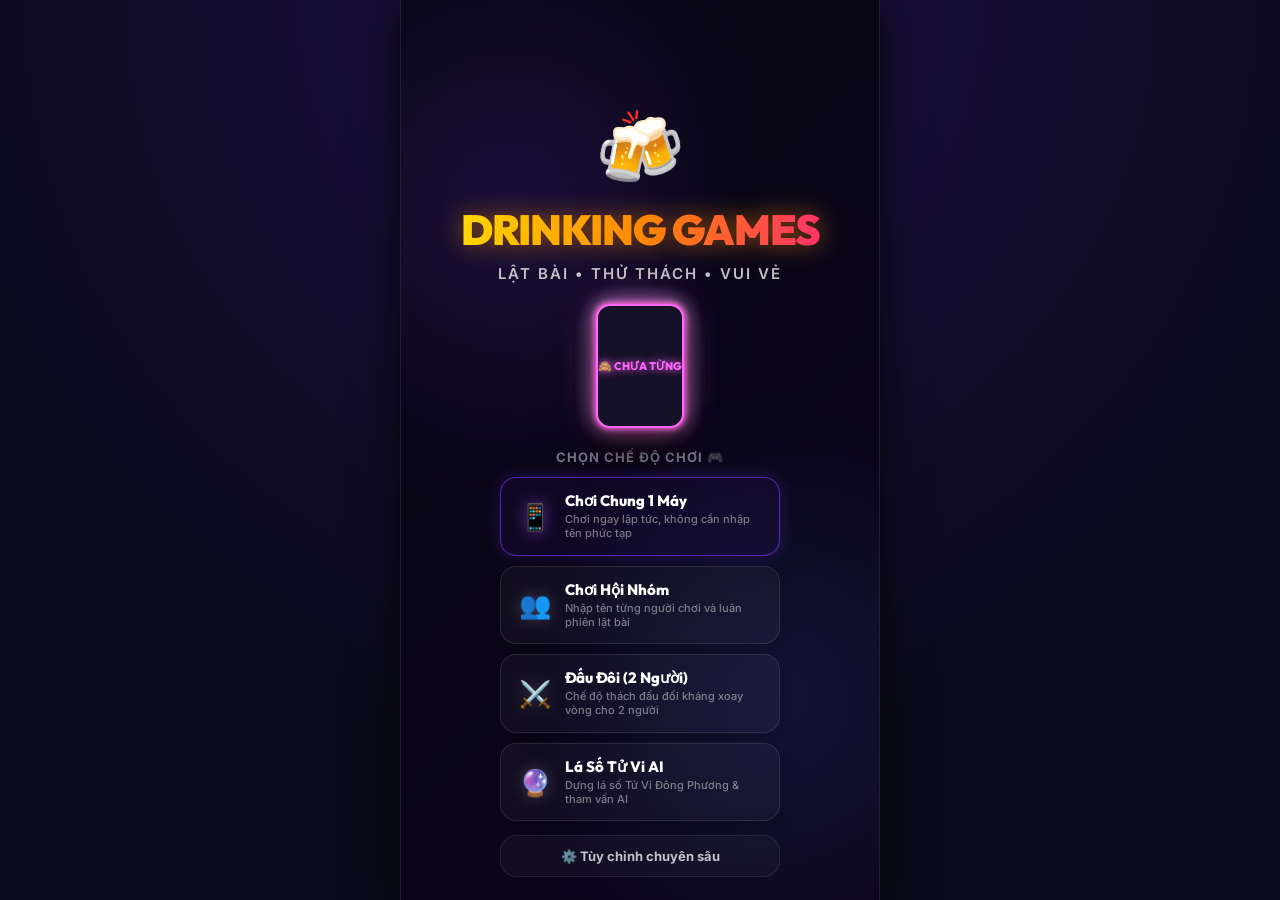
<file: index.html>
<!DOCTYPE html>
<html lang="vi">
<head>
  <meta charset="UTF-8">
  <meta name="viewport" content="width=device-width, initial-scale=1.0, maximum-scale=1.0, user-scalable=no">
  <meta name="description" content="Drinking Games - Trò chơi bài thẻ uống rượu cho nhóm bạn. Truth, Dare, Vote và nhiều thử thách vui nhộn!">
  <meta name="theme-color" content="#0a0a1a">
  <meta name="apple-mobile-web-app-capable" content="yes">
  <meta name="apple-mobile-web-app-status-bar-style" content="black-translucent">
  <title>🍻 Drinking Games - Party Card Game</title>
  
  <!-- Google Fonts -->
  <link rel="preconnect" href="https://fonts.googleapis.com">
  <link rel="preconnect" href="https://fonts.gstatic.com" crossorigin>
  <link href="https://fonts.googleapis.com/css2?family=Outfit:wght@700;800;900&family=Inter:wght@400;500;600;700&display=swap" rel="stylesheet">
  
  <!-- Styles -->
  <link rel="stylesheet" href="css/style.css?v=27">
</head>
<body>
  <div id="app">

    <!-- ========== SPLASH SCREEN ========== -->
    <div id="screen-splash" class="screen active">
      <div class="splash-content">
        <div class="splash-hero">
          <div class="splash-emoji" aria-hidden="true">🍻</div>
          <h1 class="game-title">Drinking Games</h1>
          <p class="game-subtitle">Lật bài • Thử thách • Vui vẻ</p>
        </div>

        <!-- Interactive Floating Card Stack Preview -->
        <div class="splash-card-preview">
          <div class="mini-card mc-truth">🤔 Sự Thật</div>
          <div class="mini-card mc-dare">🔥 Thử Thách</div>
          <div class="mini-card mc-never">🙈 Chưa Từng</div>
        </div>

        <div class="splash-action">
          <p class="splash-action-title">Chọn Chế Độ Chơi 🎮</p>
          <div class="splash-mode-buttons">
            <button class="btn btn-secondary splash-mode-btn splash-mode-featured" data-mode="solo">
              <span class="mode-icon">📱</span>
              <span class="mode-info">
                <span class="mode-title">Chơi Chung 1 Máy</span>
                <span class="mode-desc">Chơi ngay lập tức, không cần nhập tên phức tạp</span>
              </span>
            </button>
            <button class="btn btn-secondary splash-mode-btn" data-mode="party">
              <span class="mode-icon">👥</span>
              <span class="mode-info">
                <span class="mode-title">Chơi Hội Nhóm</span>
                <span class="mode-desc">Nhập tên từng người chơi và luân phiên lật bài</span>
              </span>
            </button>
            <button class="btn btn-secondary splash-mode-btn" data-mode="duo">
              <span class="mode-icon">⚔️</span>
              <span class="mode-info">
                <span class="mode-title">Đấu Đôi (2 Người)</span>
                <span class="mode-desc">Chế độ thách đấu đối kháng xoay vòng cho 2 người</span>
              </span>
            </button>
            <a href="tuvi_viewer.html" class="btn btn-secondary splash-mode-btn" style="text-decoration: none; color: inherit;">
              <span class="mode-icon">🔮</span>
              <span class="mode-info">
                <span class="mode-title">Lá Số Tử Vi AI</span>
                <span class="mode-desc">Dựng lá số Tử Vi Đông Phương & tham vấn AI</span>
              </span>
            </a>
            <button id="btn-go-setup" class="btn btn-secondary splash-setup-btn">
              ⚙️ Tùy chỉnh chuyên sâu
            </button>
          </div>
          <p class="splash-footer">Hỗ trợ 1 - 12 người chơi</p>
        </div>
      </div>
      <div class="particles" id="particles-container"></div>
    </div>

    <!-- ========== PLAYER SETUP SCREEN ========== -->
    <div id="screen-setup" class="screen">
      <div class="setup-container">
        <div class="setup-header">
          <button id="btn-back-splash" class="btn-icon" aria-label="Quay lại">←</button>
          <h2 class="setup-title">Thiết Lập</h2>
          <span id="player-count" class="player-count-badge">0/12</span>
        </div>

        <!-- Game Mode Selection Tab -->
        <div class="game-mode-selector">
          <button class="mode-tab-btn" data-mode="solo">📱 1 Máy (Chung)</button>
          <button class="mode-tab-btn active" data-mode="party">👥 Hội nhóm</button>
          <button class="mode-tab-btn" data-mode="duo">👥 Đấu đôi (2)</button>
        </div>

        <div id="setup-player-section">
          <div id="player-list" class="player-list"></div>

          <div class="add-player-form">
            <input 
              id="player-name-input" 
              type="text" 
              placeholder="Nhập tên người chơi..." 
              maxlength="15" 
              autocomplete="off"
              enterkeyhint="done"
            >
            <button id="btn-add-player" class="btn btn-secondary btn-add-text">
              Thêm
            </button>
          </div>
          <button id="btn-quick-fill" class="btn btn-secondary btn-full btn-quick-fill">
            🪄 Tạo nhanh 5 người chơi
          </button>
        </div>

        <!-- Vibe / Mood Selection — comes first -->
        <div class="intensity-selector">
          <h3 class="intensity-title">✨ Vibe Tối Nay</h3>
          <div class="intensity-options">
            <button class="intensity-btn active" data-intensity="Nhap_Tiec">
              <span class="intensity-emoji">🍻</span>
              <span class="intensity-label">Nhập Tiệc</span>
              <span class="intensity-desc">Ice-breaking</span>
            </button>
            <button class="intensity-btn" data-intensity="Noi_That">
              <span class="intensity-emoji">🤔</span>
              <span class="intensity-label">Nói Thật</span>
              <span class="intensity-desc">Bóc phốt</span>
            </button>
            <button class="intensity-btn" data-intensity="Chay_Pho">
              <span class="intensity-emoji">🏎️</span>
              <span class="intensity-label">Cháy Phố</span>
              <span class="intensity-desc">Tới bến</span>
            </button>
          </div>
        </div>

        <!-- Card Type Selection — revealed after vibe is chosen -->
        <div class="pack-selector">
          <h3 class="selector-title">🃏 Chọn Bộ Bài</h3>
          <div class="pack-options">
            <label class="pack-checkbox-label">
              <input type="checkbox" class="pack-checkbox" value="truth" checked>
              <span class="pack-custom-checkbox truth">🤔 Sự Thật</span>
            </label>
            <label class="pack-checkbox-label">
              <input type="checkbox" class="pack-checkbox" value="dare" checked>
              <span class="pack-custom-checkbox dare">🔥 Thử Thách</span>
            </label>
            <label class="pack-checkbox-label">
              <input type="checkbox" class="pack-checkbox" value="group" checked>
              <span class="pack-custom-checkbox group">👥 Cả Nhóm</span>
            </label>
            <label class="pack-checkbox-label">
              <input type="checkbox" class="pack-checkbox" value="never_have_i_ever" checked>
              <span class="pack-custom-checkbox never">🙈 Chưa Từng</span>
            </label>
            <label class="pack-checkbox-label">
              <input type="checkbox" class="pack-checkbox" value="vote" checked>
              <span class="pack-custom-checkbox vote">🗳️ Bình Chọn</span>
            </label>
          </div>
        </div>

        <button id="btn-play" class="btn btn-primary btn-glow btn-large" disabled>
          Chơi Thôi! 🎲
        </button>
        <div class="setup-bottom-space"></div>
      </div>
    </div>

    <!-- ========== GAME SCREEN ========== -->
    <div id="screen-game" class="screen">
      <div class="game-header">
        <div class="current-player-info">
          <div id="current-avatar" class="player-avatar-sm"></div>
          <span id="current-player-name" class="current-name">---</span>
        </div>
        <div class="deck-info">
          <span class="deck-icon">🃏</span>
          <span id="cards-remaining">0</span>
        </div>
        <button id="btn-scoreboard" class="btn-icon" aria-label="Bảng xếp hạng">🏆</button>
      </div>

      <div class="card-area">
        <div id="card-container" class="card-container">
          <div class="card" id="game-card">
            <div class="card-face card-front">
              <div class="card-front-inner">
                <div class="card-pattern"></div>
                <div class="card-turn-info">
                  <span class="card-turn-label">Lượt Của</span>
                  <div class="card-turn-avatar" id="card-turn-avatar"></div>
                  <span class="card-turn-name" id="card-turn-name">---</span>
                </div>
                <span class="card-logo">🍻</span>
                <span class="card-tap-hint">Nhấn để lật</span>
              </div>
            </div>
            <div class="card-face card-back" id="card-back">
              <div class="card-back-inner">
                <div class="card-type-badge" id="card-type-badge">
                  <span class="badge-emoji"></span>
                  <span class="badge-text"></span>
                </div>
                <div class="card-content" id="card-content">
                  Nội dung thẻ bài
                </div>
                <div class="card-penalty" id="card-penalty">
                  🥃 × 1
                </div>
              </div>
            </div>
          </div>
        </div>
      </div>

      <div class="game-actions">
        <button id="btn-flip" class="btn btn-primary btn-glow btn-large">
          👆 Lật Bài
        </button>
        <div id="post-flip-actions" class="post-flip-actions hidden">
          <button id="btn-done" class="btn btn-success">✅ Hoàn thành</button>
          <button id="btn-drink" class="btn btn-danger">🍺 Uống phạt!</button>
        </div>
        <button id="btn-next" class="btn btn-primary btn-large hidden">
          Tiếp theo ➡️
        </button>
      </div>

      <div id="player-carousel" class="player-carousel"></div>
    </div>

    <!-- ========== SCOREBOARD MODAL ========== -->
    <div id="modal-scoreboard" class="modal hidden">
      <div class="modal-overlay"></div>
      <div class="modal-content glass">
        <h2 class="modal-title">🏆 Bảng Xếp Hạng</h2>
        <div id="scoreboard-list" class="scoreboard-list"></div>
        <button id="btn-close-scoreboard" class="btn btn-secondary btn-full">Đóng</button>
      </div>
    </div>

    <!-- ========== NEVER HAVE I EVER MODAL ========== -->
    <div id="modal-nhie" class="modal hidden">
      <div class="modal-overlay"></div>
      <div class="modal-content glass">
        <h2 class="modal-title">🙈 Ai Đã Từng?</h2>
        <p class="modal-subtitle" id="nhie-content"></p>
        <p class="nhie-instruction">Ai đã từng làm điều này → Uống!</p>
        <div id="nhie-player-grid" class="nhie-player-grid"></div>
        <button id="btn-nhie-done" class="btn btn-primary btn-full">Xong! Tiếp tục ➡️</button>
      </div>
    </div>

    <!-- ========== VOTE MODAL ========== -->
    <div id="modal-vote" class="modal hidden">
      <div class="modal-overlay"></div>
      <div class="modal-content glass">
        <h2 class="modal-title">🗳️ Bình Chọn</h2>
        <p class="modal-subtitle" id="vote-content"></p>
        <p class="vote-instruction">Chỉ vào người bạn chọn!</p>
        <div id="vote-player-grid" class="vote-player-grid"></div>
        <button id="btn-vote-done" class="btn btn-primary btn-full">Xong! Tiếp tục ➡️</button>
      </div>
    </div>

    <!-- ========== GAME OVER SCREEN ========== -->
    <div id="screen-gameover" class="screen">
      <div class="gameover-content">
        <div class="gameover-emoji">🎊</div>
        <h1 class="gameover-title">Hết Bài Rồi!</h1>
        <p class="gameover-subtitle">Xem ai uống nhiều nhất nào 😂</p>
        <div id="final-scoreboard" class="final-scoreboard"></div>
        <div class="gameover-actions">
          <button id="btn-replay" class="btn btn-primary btn-glow btn-large">Chơi Lại 🔄</button>
          <button id="btn-home" class="btn btn-secondary">Về Trang Chủ 🏠</button>
        </div>
      </div>
      <div class="confetti-container" id="confetti-container"></div>
    </div>

    <!-- ========== EDIT PLAYER NAME POPUP ========== -->
    <div id="popup-edit-player" class="popup-overlay hidden">
      <div class="popup-box glass">
        <p class="popup-title">✏️ Sửa Tên</p>
        <input id="popup-name-input" type="text" class="popup-input" maxlength="15" autocomplete="off" enterkeyhint="done">
        <div class="popup-actions">
          <button id="popup-cancel" class="btn btn-secondary">Hủy</button>
          <button id="popup-save" class="btn btn-primary">Lưu ✓</button>
        </div>
      </div>
    </div>

  </div>

  <script src="js/cards.js?v=27"></script>
  <script src="js/game.js?v=27"></script>
  <script src="js/touch.js?v=27"></script>
  <script src="js/ui.js?v=27"></script>
  <script src="js/app.js?v=27"></script>
</body>
</html>
</file>
<file: css/style.css>
/* ==========================================================================
   Drinking Games - CSS Stylesheet
   Premium dark theme with glassmorphism, neon glows, and custom animations.
   ========================================================================== */

/* Import Outfit and Inter fonts */
@import url('https://fonts.googleapis.com/css2?family=Outfit:wght@700;800;900&family=Inter:wght@400;500;600;700&display=swap');

/* CSS Variables */
:root {
  /* Colors */
  --bg-primary: #0a0a1a;
  --bg-secondary: #1a0a2e;
  --bg-card: rgba(30, 30, 58, 0.45);
  --glass-bg: rgba(255, 255, 255, 0.05);
  --glass-border: rgba(255, 255, 255, 0.1);
  --glass-border-rich: rgba(255, 255, 255, 0.18);
  --text-primary: #ffffff;
  --text-secondary: rgba(255, 255, 255, 0.75);
  --text-muted: rgba(255, 255, 255, 0.45);
  
  /* Card type colors & gradients */
  --truth-color: #00d4ff;
  --truth-grad: linear-gradient(135deg, #00d4ff, #0099cc);
  
  --dare-color: #ff4444;
  --dare-grad: linear-gradient(135deg, #ff4444, #ff8800);
  
  --group-color: #00ff88;
  --group-grad: linear-gradient(135deg, #00ff88, #00cc66);
  
  --never-color: #ff66ff;
  --never-grad: linear-gradient(135deg, #ff66ff, #cc44cc);
  
  --vote-color: #ffd700;
  --vote-grad: linear-gradient(135deg, #ffd700, #ffaa00);
  
  /* Glow Effects — 3-layer neon: tight core + medium spread + outer halo */
  --glow-blue:  0 0 6px #00d4ff, 0 0 20px rgba(0, 212, 255, 0.55),  0 0 45px rgba(0, 212, 255, 0.18);
  --glow-red:   0 0 6px #ff4444, 0 0 20px rgba(255, 68, 68, 0.55),   0 0 45px rgba(255, 68, 68, 0.18);
  --glow-green: 0 0 6px #00ff88, 0 0 20px rgba(0, 255, 136, 0.55),  0 0 45px rgba(0, 255, 136, 0.18);
  --glow-pink:  0 0 6px #ff66ff, 0 0 20px rgba(255, 102, 255, 0.55), 0 0 45px rgba(255, 102, 255, 0.18);
  --glow-gold:  0 0 6px #ffd700, 0 0 20px rgba(255, 215, 0, 0.55),  0 0 45px rgba(255, 215, 0, 0.18);
  
  /* Layout */
  --radius: 16px;
  --radius-lg: 24px;
  --radius-sm: 8px;
  --font-heading: 'Outfit', sans-serif;
  --font-body: 'Inter', sans-serif;
}

/* Reset */
* {
  box-sizing: border-box;
  margin: 0;
  padding: 0;
  -webkit-tap-highlight-color: transparent;
  user-select: none;
}

body {
  font-family: var(--font-body);
  background-color: var(--bg-primary);
  background-image: radial-gradient(circle at 50% 0%, #1e1145 0%, var(--bg-primary) 70%);
  color: var(--text-primary);
  height: 100dvh;
  width: 100vw;
  overflow: hidden;
  position: relative;
  display: flex;
  justify-content: center;
  align-items: center;
}

#app {
  width: 100%;
  height: 100%;
  position: relative;
  max-width: 480px; /* Contain on Desktop */
  box-shadow: 0 0 40px rgba(0,0,0,0.8);
  background: linear-gradient(135deg, #070714 0%, #0d051c 100%);
  border-left: 1px solid var(--glass-border);
  border-right: 1px solid var(--glass-border);
  overflow: hidden;
}

#app::before {
  content: '';
  position: absolute;
  top: -15%;
  left: -15%;
  width: 75%;
  height: 75%;
  background: radial-gradient(circle, rgba(124, 58, 237, 0.18) 0%, rgba(124, 58, 237, 0) 70%);
  filter: blur(40px);
  z-index: 0;
  pointer-events: none;
  animation: floatBlur1 20s infinite alternate ease-in-out;
}

#app::after {
  content: '';
  position: absolute;
  bottom: -15%;
  right: -15%;
  width: 75%;
  height: 75%;
  background: radial-gradient(circle, rgba(59, 130, 246, 0.14) 0%, rgba(59, 130, 246, 0) 70%);
  filter: blur(40px);
  z-index: 0;
  pointer-events: none;
  animation: floatBlur2 25s infinite alternate ease-in-out;
}

@keyframes floatBlur1 {
  0% { transform: translate(0, 0) scale(1); }
  50% { transform: translate(40px, 20px) scale(1.15); }
  100% { transform: translate(-20px, 40px) scale(0.95); }
}

@keyframes floatBlur2 {
  0% { transform: translate(0, 0) scale(1); }
  50% { transform: translate(-30px, -40px) scale(0.9); }
  100% { transform: translate(20px, -20px) scale(1.15); }
}

/* ========== SCREEN SYSTEM ========== */
.screen {
  position: absolute;
  top: 0;
  left: 0;
  width: 100%;
  height: 100%;
  display: flex;
  flex-direction: column;
  padding: 20px;
  opacity: 0;
  pointer-events: none;
  transform: scale(0.95);
  transition: opacity 0.4s cubic-bezier(0.4, 0, 0.2, 1), transform 0.4s cubic-bezier(0.4, 0, 0.2, 1);
  z-index: 1;
  overflow-y: auto;
  scrollbar-width: none; /* Firefox */
}

#screen-splash, #screen-game, #screen-gameover {
  overflow: hidden !important;
}

.screen::-webkit-scrollbar {
  display: none; /* Safari/Chrome */
}

.screen.active {
  opacity: 1;
  pointer-events: auto;
  transform: scale(1);
  z-index: 2;
}

.screen.leaving {
  opacity: 0;
  transform: scale(1.05);
}

/* Glass Utility */
.glass {
  background: var(--glass-bg);
  backdrop-filter: blur(20px);
  -webkit-backdrop-filter: blur(20px);
  border: 1px solid var(--glass-border);
}

/* ========== SPLASH SCREEN ========== */
#screen-splash {
  justify-content: center;
  align-items: center;
  text-align: center;
}

.splash-content {
  z-index: 5;
  display: flex;
  flex-direction: column;
  align-items: center;
  justify-content: space-between;
  height: 90%;
  width: 100%;
  padding: 20px 0;
}

.splash-hero {
  display: flex;
  flex-direction: column;
  align-items: center;
  margin-top: 20px;
}

.splash-emoji {
  font-size: 72px;
  margin-bottom: 12px;
  animation: float 3s ease-in-out infinite;
}

.game-title {
  font-family: var(--font-heading);
  font-size: 42px;
  font-weight: 900;
  text-transform: uppercase;
  background: linear-gradient(to right, #ffd700, #ff8800, #ff3366);
  -webkit-background-clip: text;
  background-clip: text;
  -webkit-text-fill-color: transparent;
  margin-bottom: 8px;
  letter-spacing: -1px;
  filter: drop-shadow(0 0 12px rgba(255, 136, 0, 0.55));
}

.game-subtitle {
  font-size: 15px;
  color: var(--text-secondary);
  font-weight: 600;
  letter-spacing: 2px;
  text-transform: uppercase;
}

/* Floating Card Stack Preview */
.splash-card-preview {
  position: relative;
  width: 100%;
  height: 150px;
  display: flex;
  justify-content: center;
  align-items: center;
  perspective: 1000px;
  margin: 8px 0;
  flex-shrink: 0;
}

.mini-card {
  position: absolute;
  width: 88px;
  height: 124px;
  border-radius: 14px;
  border: 2px solid var(--glass-border-rich);
  background: rgba(22, 17, 39, 0.95);
  display: flex;
  justify-content: center;
  align-items: center;
  font-family: var(--font-heading);
  font-size: 11px;
  font-weight: 800;
  text-transform: uppercase;
  color: #fff;
  transition: all 0.3s ease;
}

.mc-truth {
  border-color: var(--truth-color);
  color: var(--truth-color);
  text-shadow: 0 0 8px var(--truth-color);
  box-shadow: var(--glow-blue), 0 10px 20px rgba(0,0,0,0.6);
  animation: float-left 4s ease-in-out infinite;
}

.mc-dare {
  border-color: var(--dare-color);
  color: var(--dare-color);
  text-shadow: 0 0 8px var(--dare-color);
  box-shadow: var(--glow-red), 0 10px 20px rgba(0,0,0,0.6);
  animation: float-right 4.5s ease-in-out infinite;
}

.mc-never {
  z-index: 2;
  border-color: var(--never-color);
  color: var(--never-color);
  text-shadow: 0 0 8px var(--never-color);
  box-shadow: var(--glow-pink), 0 15px 30px rgba(0,0,0,0.7);
  animation: float-center 3.5s ease-in-out infinite;
}

/* Keyframes for Floating Stack */
@keyframes float-left {
  0%, 100% { transform: rotate(-14deg) translateX(-52px) translateY(8px); }
  50% { transform: rotate(-12deg) translateX(-52px) translateY(-2px); }
}

@keyframes float-right {
  0%, 100% { transform: rotate(14deg) translateX(52px) translateY(8px); }
  50% { transform: rotate(12deg) translateX(52px) translateY(-2px); }
}

@keyframes float-center {
  0%, 100% { transform: translateY(-6px); }
  50% { transform: translateY(-16px); }
}

.splash-action {
  width: 100%;
  display: flex;
  flex-direction: column;
  align-items: center;
  gap: 8px;
}

.splash-action-title {
  font-size: 13px;
  text-transform: uppercase;
  letter-spacing: 1px;
  color: var(--text-muted);
  margin-bottom: 4px;
  font-weight: 700;
}

.splash-mode-buttons {
  display: flex;
  flex-direction: column;
  gap: 10px;
  width: 100%;
  max-width: 280px;
}

.splash-mode-btn {
  display: flex !important;
  align-items: center !important;
  justify-content: flex-start !important;
  padding: 14px 18px !important;
  font-size: 15px !important;
  width: 100% !important;
  border-radius: var(--radius) !important;
  background: rgba(255, 255, 255, 0.03) !important;
  border: 1px solid var(--glass-border) !important;
  text-align: left !important;
  transition: all 0.3s cubic-bezier(0.175, 0.885, 0.32, 1.275) !important;
  box-shadow: 0 4px 15px rgba(0, 0, 0, 0.25) !important;
  position: relative;
  overflow: hidden;
  gap: 14px;
}

.splash-mode-btn::before {
  content: '';
  position: absolute;
  top: 0;
  left: 0;
  width: 100%;
  height: 100%;
  background: linear-gradient(90deg, rgba(255, 255, 255, 0.04), transparent);
  opacity: 0;
  transition: opacity 0.3s ease;
  pointer-events: none;
}

.splash-mode-btn:hover::before {
  opacity: 1;
}

.splash-mode-btn .mode-icon {
  font-size: 26px;
  filter: drop-shadow(0 0 8px rgba(255, 255, 255, 0.2));
  transition: transform 0.3s ease;
  flex-shrink: 0;
}

.splash-mode-btn:hover .mode-icon {
  transform: scale(1.18) rotate(6deg);
}

.splash-mode-btn .mode-info {
  display: flex;
  flex-direction: column;
  align-items: flex-start;
  gap: 2px;
  flex: 1;
}

.splash-mode-btn .mode-title {
  font-family: var(--font-heading);
  font-size: 15px;
  font-weight: 800;
  color: #fff;
  line-height: 1.2;
}

.splash-mode-btn .mode-desc {
  font-size: 11px;
  color: var(--text-muted);
  font-weight: 500;
  line-height: 1.3;
}

.splash-mode-featured {
  background: rgba(124, 58, 237, 0.06) !important;
  border: 1.5px solid rgba(124, 58, 237, 0.65) !important;
  box-shadow: 0 0 16px rgba(124, 58, 237, 0.25), inset 0 0 12px rgba(124, 58, 237, 0.05) !important;
}

.splash-mode-featured .mode-icon {
  filter: drop-shadow(0 0 8px rgba(168, 85, 247, 0.5));
}

.splash-setup-btn {
  background: rgba(255, 255, 255, 0.03) !important;
  border: 1px solid rgba(255, 255, 255, 0.08) !important;
  color: var(--text-secondary) !important;
  font-size: 13px !important;
  padding: 12px 20px !important;
  margin-top: 4px;
}

.splash-setup-btn:hover {
  background: rgba(255, 255, 255, 0.08) !important;
  border-color: rgba(255, 255, 255, 0.2) !important;
  color: #fff !important;
}

.splash-footer {
  margin-top: 20px;
  font-size: 13px;
  color: var(--text-muted);
  letter-spacing: 1px;
}

/* Particles */
.particles {
  position: absolute;
  top: 0;
  left: 0;
  width: 100%;
  height: 100%;
  overflow: hidden;
  z-index: 0;
  pointer-events: none;
}

.particle {
  position: absolute;
  bottom: -20px;
  background: rgba(255, 215, 0, 0.2);
  border-radius: 50%;
  animation: floatUp linear infinite;
}

@keyframes floatUp {
  0% {
    transform: translateY(0) translateX(0);
    opacity: 0;
  }
  10% {
    opacity: 0.3;
  }
  90% {
    opacity: 0.3;
  }
  100% {
    transform: translateY(-110vh) translateX(var(--move-x, 30px));
    opacity: 0;
  }
}

/* ========== BUTTONS ========== */
.btn {
  display: inline-flex;
  justify-content: center;
  align-items: center;
  font-family: var(--font-body);
  font-weight: 700;
  padding: 12px 24px;
  border-radius: var(--radius);
  border: none;
  cursor: pointer;
  transition: all 0.3s cubic-bezier(0.175, 0.885, 0.32, 1.275);
  outline: none;
  position: relative;
  overflow: hidden;
}

/* Ripple element injected by JS */
.btn-ripple {
  position: absolute;
  border-radius: 50%;
  background: rgba(255, 255, 255, 0.28);
  transform: scale(0);
  animation: ripple-expand 0.5s ease-out forwards;
  pointer-events: none;
}

@keyframes ripple-expand {
  to {
    transform: scale(1);
    opacity: 0;
  }
}

.btn-large {
  padding: 16px 36px;
  font-size: 18px;
  border-radius: var(--radius-lg);
  width: 100%;
}

.btn-primary {
  background: linear-gradient(135deg, #7c3aed 0%, #3b82f6 100%);
  color: #fff;
  box-shadow: 0 4px 15px rgba(124, 58, 237, 0.4);
}

.btn-secondary {
  background: rgba(255, 255, 255, 0.08);
  border: 1px solid var(--glass-border-rich);
  color: #fff;
  border-radius: var(--radius);
  padding: 12px 24px;
}

.btn-success {
  background: linear-gradient(135deg, #10b981 0%, #059669 100%);
  color: #fff;
  border-radius: var(--radius);
  padding: 14px 20px;
  flex: 1;
  box-shadow: 0 4px 12px rgba(16, 185, 129, 0.2);
}

.btn-danger {
  background: linear-gradient(135deg, #ef4444 0%, #dc2626 100%);
  color: #fff;
  border-radius: var(--radius);
  padding: 14px 20px;
  flex: 1;
  box-shadow: 0 4px 12px rgba(239, 68, 68, 0.2);
}

.btn-full {
  width: 100%;
}

.btn-glow {
  animation: pulse-glow 2s infinite;
}

.btn-icon {
  width: 44px;
  height: 44px;
  border-radius: 50%;
  background: rgba(255,255,255,0.06);
  border: 1px solid var(--glass-border);
  color: #fff;
  font-size: 18px;
  display: flex;
  justify-content: center;
  align-items: center;
  cursor: pointer;
  transition: all 0.2s ease;
}

.btn:active, .btn-icon:active {
  transform: scale(0.95);
}

.btn:disabled {
  opacity: 0.4;
  cursor: not-allowed;
  pointer-events: none;
}

@keyframes pulse-glow {
  0% {
    box-shadow: 0 0 0 0 rgba(124, 58, 237, 0.4);
  }
  70% {
    box-shadow: 0 0 0 15px rgba(124, 58, 237, 0);
  }
  100% {
    box-shadow: 0 0 0 0 rgba(124, 58, 237, 0);
  }
}

/* ========== SETUP SCREEN ========== */
.setup-container {
  display: flex;
  flex-direction: column;
  height: 100%;
}

.setup-header {
  display: flex;
  align-items: center;
  justify-content: space-between;
  margin-bottom: 24px;
}

.setup-title {
  font-family: var(--font-heading);
  font-size: 24px;
  font-weight: 800;
}

.player-count-badge {
  background: rgba(255,255,255,0.08);
  border: 1px solid var(--glass-border-rich);
  padding: 4px 12px;
  border-radius: 20px;
  font-size: 14px;
  font-weight: 700;
}

#setup-player-section {
  /* Let section stack naturally to avoid vertical gap when list is empty */
  width: 100%;
}

.player-list {
  margin-bottom: 12px;
  display: flex;
  flex-direction: column;
  gap: 10px;
}

.player-item {
  display: flex;
  align-items: center;
  padding: 12px 16px;
  border-radius: var(--radius);
  background: rgba(255, 255, 255, 0.04);
  border: 1px solid var(--glass-border);
  animation: slideIn 0.3s ease forwards;
}

@keyframes slideIn {
  from {
    opacity: 0;
    transform: translateY(10px);
  }
  to {
    opacity: 1;
    transform: translateY(0);
  }
}

.player-avatar {
  width: 36px;
  height: 36px;
  border-radius: 50%;
  display: flex;
  justify-content: center;
  align-items: center;
  font-weight: 700;
  font-size: 16px;
  margin-right: 14px;
  box-shadow: 0 4px 8px rgba(0,0,0,0.2);
}

.player-name-text {
  font-weight: 600;
  font-size: 16px;
  flex: 1;
  white-space: nowrap;
  overflow: hidden;
  text-overflow: ellipsis;
}

.player-item-actions {
  display: flex;
  align-items: center;
  gap: 8px;
}

.btn-remove-player, .btn-edit-player {
  background: transparent;
  border: none;
  color: var(--text-muted);
  font-size: 16px;
  cursor: pointer;
  padding: 4px;
  display: flex;
  justify-content: center;
  align-items: center;
  transition: all 0.2s;
}

.btn-remove-player:hover {
  color: #ef4444;
  transform: scale(1.1);
}

.btn-edit-player {
  font-size: 14px;
}

.btn-edit-player:hover {
  color: var(--truth-color);
  transform: scale(1.1);
}


/* Mode selector tabs */
.game-mode-selector {
  display: flex;
  background: rgba(255, 255, 255, 0.03);
  border: 1px solid var(--glass-border);
  border-radius: 30px;
  padding: 4px;
  margin-bottom: 12px;
}

.mode-tab-btn {
  flex: 1;
  background: transparent;
  border: none;
  color: var(--text-secondary);
  padding: 10px 4px;
  font-size: 13px;
  font-weight: 700;
  border-radius: 25px;
  cursor: pointer;
  font-family: var(--font-body);
  transition: all 0.3s cubic-bezier(0.4, 0, 0.2, 1);
}

.mode-tab-btn.active {
  background: linear-gradient(135deg, #7c3aed 0%, #3b82f6 100%);
  color: #fff;
  box-shadow: 0 4px 12px rgba(124, 58, 237, 0.3);
}

.add-player-form {
  display: flex;
  gap: 10px;
  margin-bottom: 20px;
}

.btn-add-text {
  padding: 0 20px;
  font-size: 14px;
  border-radius: var(--radius);
}

.btn-quick-fill {
  background: rgba(124, 58, 237, 0.05) !important;
  border: 1px dashed rgba(124, 58, 237, 0.4) !important;
  color: #c084fc !important;
  padding: 12px 20px;
  font-size: 14px;
  border-radius: var(--radius);
  margin-top: 4px;
  margin-bottom: 16px;
  transition: all 0.3s ease;
}

.btn-quick-fill:hover {
  background: rgba(124, 58, 237, 0.15) !important;
  border-color: #a855f7 !important;
  color: #fff !important;
  box-shadow: 0 0 15px rgba(124, 58, 237, 0.25);
}

#player-name-input {
  flex: 1;
  background: rgba(255,255,255,0.05);
  border: 1px solid var(--glass-border);
  border-radius: var(--radius);
  padding: 14px 18px;
  color: #fff;
  font-family: var(--font-body);
  font-size: 16px;
  outline: none;
  transition: all 0.3s;
}

#player-name-input:focus {
  border-color: #7c3aed;
  box-shadow: 0 0 10px rgba(124,58,237,0.3);
  background: rgba(255,255,255,0.08);
}

/* Card pack selector checklist */
.pack-selector {
  margin-bottom: 12px;
}

.pack-selector.pack-hidden {
  display: none;
}

.pack-selector.pack-visible {
  animation: slideUp 0.35s cubic-bezier(0.175, 0.885, 0.32, 1.275) forwards;
}

.selector-title {
  font-size: 11px;
  text-transform: uppercase;
  letter-spacing: 1.5px;
  color: var(--text-muted);
  margin-bottom: 8px;
  font-weight: 700;
}

.pack-options {
  display: grid;
  grid-template-columns: repeat(2, 1fr);
  gap: 7px;
}

.pack-checkbox-label {
  cursor: pointer;
  perspective: 500px;
}

.pack-checkbox-label:last-child {
  grid-column: span 2;
}

.pack-checkbox {
  display: none !important;
}

.pack-custom-checkbox {
  display: flex;
  align-items: center;
  justify-content: center;
  gap: 6px;
  padding: 9px 6px;
  border-radius: 12px;
  font-size: 12px;
  font-weight: 700;
  background: rgba(255, 255, 255, 0.02);
  border: 1.5px solid var(--glass-border);
  color: var(--text-secondary);
  transition: all 0.3s cubic-bezier(0.175, 0.885, 0.32, 1.275);
  text-align: center;
  box-shadow: 0 2px 8px rgba(0, 0, 0, 0.15);
}

/* Hover/Active states */
.pack-checkbox-label:hover .pack-custom-checkbox {
  transform: translateY(-2px);
  background: rgba(255, 255, 255, 0.05);
  border-color: rgba(255, 255, 255, 0.25);
  color: #fff;
}

.pack-checkbox-label:active .pack-custom-checkbox {
  transform: scale(0.96) translateY(0);
}

/* Glowing Neon Check states */
.pack-checkbox:checked + .pack-custom-checkbox.truth {
  background: rgba(0, 212, 255, 0.08);
  border-color: var(--truth-color);
  color: #fff;
  box-shadow: var(--glow-blue), inset 0 0 10px rgba(0, 212, 255, 0.2);
  text-shadow: 0 0 8px rgba(0, 212, 255, 0.4);
}

.pack-checkbox:checked + .pack-custom-checkbox.dare {
  background: rgba(255, 68, 68, 0.08);
  border-color: var(--dare-color);
  color: #fff;
  box-shadow: var(--glow-red), inset 0 0 10px rgba(255, 68, 68, 0.2);
  text-shadow: 0 0 8px rgba(255, 68, 68, 0.4);
}

.pack-checkbox:checked + .pack-custom-checkbox.group {
  background: rgba(0, 255, 136, 0.08);
  border-color: var(--group-color);
  color: #fff;
  box-shadow: var(--glow-green), inset 0 0 10px rgba(0, 255, 136, 0.2);
  text-shadow: 0 0 8px rgba(0, 255, 136, 0.4);
}

.pack-checkbox:checked + .pack-custom-checkbox.never {
  background: rgba(255, 102, 255, 0.08);
  border-color: var(--never-color);
  color: #fff;
  box-shadow: var(--glow-pink), inset 0 0 10px rgba(255, 102, 255, 0.2);
  text-shadow: 0 0 8px rgba(255, 102, 255, 0.4);
}

.pack-checkbox:checked + .pack-custom-checkbox.vote {
  background: rgba(255, 215, 0, 0.08);
  border-color: var(--vote-color);
  color: #fff;
  box-shadow: var(--glow-gold), inset 0 0 10px rgba(255, 215, 0, 0.2);
  text-shadow: 0 0 8px rgba(255, 215, 0, 0.4);
}

.intensity-selector {
  margin-bottom: 12px;
}

#btn-play {
  margin-bottom: 30px;
}

#btn-play:not(:disabled) {
  background: linear-gradient(135deg, #a855f7 0%, #4f46e5 50%, #2563eb 100%);
  font-size: 19px;
  font-weight: 800;
  letter-spacing: 0.5px;
  box-shadow: 0 0 24px rgba(168, 85, 247, 0.6), 0 0 50px rgba(79, 70, 229, 0.25), 0 4px 20px rgba(168, 85, 247, 0.4);
}

.setup-bottom-space {
  height: 60px;
  width: 100%;
  flex-shrink: 0;
}

.intensity-title {
  font-size: 11px;
  text-transform: uppercase;
  letter-spacing: 1px;
  color: var(--text-muted);
  margin-bottom: 8px;
  font-weight: 700;
}

.intensity-options {
  display: flex;
  gap: 8px;
}

.intensity-btn {
  flex: 1;
  background: rgba(255,255,255,0.02);
  border: 1px solid var(--glass-border);
  border-radius: var(--radius);
  padding: 10px 8px;
  display: flex;
  flex-direction: column;
  align-items: center;
  gap: 4px;
  cursor: pointer;
  transition: all 0.3s cubic-bezier(0.175, 0.885, 0.32, 1.275);
}

.intensity-btn:hover {
  background: rgba(255,255,255,0.06);
  border-color: rgba(255,255,255,0.2);
  transform: translateY(-2px);
}

.intensity-btn:active {
  transform: translateY(1px) scale(0.96);
}

.intensity-emoji {
  font-size: 22px;
  transition: transform 0.3s ease;
}

.intensity-btn:hover .intensity-emoji {
  transform: scale(1.12);
}

.intensity-label {
  font-size: 12px;
  font-weight: 800;
  color: var(--text-secondary);
  transition: color 0.3s;
}

.intensity-btn:hover .intensity-label {
  color: #fff;
}

.intensity-desc {
  font-size: 10px;
  font-weight: 600;
  color: var(--text-muted);
  letter-spacing: 0.5px;
}

/* Active intensity states */
.intensity-btn.active[data-intensity="mild"],
.intensity-btn.active[data-intensity="Nhap_Tiec"] {
  background: rgba(16, 185, 129, 0.12) !important;
  border-color: #10b981 !important;
  box-shadow: 0 0 20px rgba(16, 185, 129, 0.35), inset 0 0 10px rgba(16, 185, 129, 0.1) !important;
  transform: scale(1.05) translateY(-2px);
}
.intensity-btn.active[data-intensity="mild"] .intensity-label,
.intensity-btn.active[data-intensity="Nhap_Tiec"] .intensity-label {
  color: #10b981;
}

.intensity-btn.active[data-intensity="medium"],
.intensity-btn.active[data-intensity="Noi_That"] {
  background: rgba(249, 115, 22, 0.12) !important;
  border-color: #f97316 !important;
  box-shadow: 0 0 20px rgba(249, 115, 22, 0.35), inset 0 0 10px rgba(249, 115, 22, 0.1) !important;
  transform: scale(1.05) translateY(-2px);
}
.intensity-btn.active[data-intensity="medium"] .intensity-label,
.intensity-btn.active[data-intensity="Noi_That"] .intensity-label {
  color: #f97316;
}

.intensity-btn.active[data-intensity="spicy"],
.intensity-btn.active[data-intensity="Chay_Pho"] {
  background: rgba(239, 68, 68, 0.12) !important;
  border-color: #ef4444 !important;
  box-shadow: 0 0 20px rgba(239, 68, 68, 0.35), inset 0 0 10px rgba(239, 68, 68, 0.1) !important;
  transform: scale(1.05) translateY(-2px);
}
.intensity-btn.active[data-intensity="spicy"] .intensity-label,
.intensity-btn.active[data-intensity="Chay_Pho"] .intensity-label {
  color: #ef4444;
}

/* ========== GAME SCREEN ========== */
#screen-game {
  padding: 20px;
}

.game-header {
  display: flex;
  align-items: center;
  justify-content: space-between;
  margin-bottom: 20px;
  z-index: 10;
  flex-shrink: 0;
}

.current-player-info {
  display: flex;
  align-items: center;
  background: rgba(255,255,255,0.05);
  padding: 6px 14px 6px 6px;
  border-radius: 30px;
  border: 1px solid var(--glass-border);
}

.player-avatar-sm {
  width: 28px;
  height: 28px;
  border-radius: 50%;
  display: flex;
  justify-content: center;
  align-items: center;
  font-weight: 700;
  font-size: 13px;
  margin-right: 8px;
}

.current-name {
  font-weight: 700;
  font-size: 14px;
}

.deck-info {
  display: flex;
  align-items: center;
  gap: 4px;
  background: rgba(255,255,255,0.05);
  padding: 6px 12px;
  border-radius: 20px;
  font-size: 14px;
  font-weight: 700;
  border: 1px solid var(--glass-border);
}

/* ---------- CARD CONTAINER & FLIP ---------- */
.card-area {
  flex: 1;
  display: flex;
  justify-content: center;
  align-items: center;
  margin: 10px 0;
  min-height: 380px; /* Prevent Safari flex collapse */
}

.card-container {
  width: 280px;
  height: 380px;
  position: relative;
  perspective: 1000px;
  -webkit-perspective: 1000px;
  perspective-origin: 50% 50%;
}

.card {
  width: 100%;
  height: 100%;
  position: relative;
  transform-style: preserve-3d;
  -webkit-transform-style: preserve-3d;
  transition: transform 0.6s cubic-bezier(0.175, 0.885, 0.32, 1.275);
  cursor: pointer;
  transform: rotateY(0deg) translateZ(0);
  -webkit-transform: rotateY(0deg) translateZ(0);
  will-change: transform;
}

.card.flipped {
  transform: rotateY(180deg) translateZ(0);
  -webkit-transform: rotateY(180deg) translateZ(0);
}

.card-face {
  position: absolute;
  width: 100%;
  height: 100%;
  backface-visibility: hidden;
  -webkit-backface-visibility: hidden;
  border-radius: var(--radius-lg);
  overflow: hidden;
  border: 2px solid var(--glass-border-rich);
  box-shadow: 0 15px 35px rgba(0,0,0,0.5);
  will-change: transform;
  transform: translateZ(0);
  -webkit-transform: translateZ(0);
}

/* Card Front (Back of card face) */
.card-front {
  background: linear-gradient(135deg, #11092e 0%, #06030f 100%);
  display: flex;
  justify-content: center;
  align-items: center;
  overflow: hidden;
  position: absolute;
}

.card-front::before {
  content: '';
  position: absolute;
  top: -50%;
  left: -50%;
  width: 200%;
  height: 200%;
  background: linear-gradient(
    45deg,
    transparent 45%,
    rgba(255, 255, 255, 0.05) 48%,
    rgba(255, 255, 255, 0.22) 50%,
    rgba(255, 255, 255, 0.05) 52%,
    transparent 55%
  );
  transform: rotate(-45deg);
  animation: holo-shimmer 6s infinite linear;
  pointer-events: none;
  z-index: 1;
}

@keyframes holo-shimmer {
  0% { transform: translate(-30%, -30%) rotate(-45deg); }
  100% { transform: translate(30%, 30%) rotate(-45deg); }
}

.card-front-inner {
  display: flex;
  flex-direction: column;
  align-items: center;
  justify-content: center;
  position: relative;
  width: 100%;
  height: 100%;
}

.card-pattern {
  position: absolute;
  top: 0;
  left: 0;
  width: 100%;
  height: 100%;
  background: radial-gradient(circle, transparent 20%, #000 20%, #000 21%, transparent 21%, transparent 79%, #000 79%, #000 80%, transparent 80%),
              radial-gradient(circle, transparent 20%, #000 20%, #000 21%, transparent 21%, transparent 79%, #000 79%, #000 80%, transparent 80%);
  background-size: 20px 20px;
  background-position: 0 0, 10px 10px;
  opacity: 0.05;
}

.card-front .card-logo {
  font-size: 44px;
  margin-bottom: 8px;
  animation: pulse-shimmer 2s infinite alternate;
}

.card-turn-info {
  display: flex;
  flex-direction: column;
  align-items: center;
  gap: 6px;
  margin-bottom: 10px;
}

.card-turn-label {
  font-size: 10px;
  text-transform: uppercase;
  letter-spacing: 2px;
  color: var(--text-muted);
  font-weight: 700;
}

.card-turn-avatar {
  width: 52px;
  height: 52px;
  border-radius: 50%;
  display: flex;
  justify-content: center;
  align-items: center;
  font-weight: 800;
  font-size: 22px;
  color: #fff;
  box-shadow: 0 0 0 3px rgba(255,255,255,0.15), 0 0 20px rgba(255,255,255,0.15);
}

.card-turn-name {
  font-family: var(--font-heading);
  font-size: 22px;
  font-weight: 900;
  color: #fff;
  text-shadow: 0 0 15px rgba(255,255,255,0.35);
  max-width: 200px;
  overflow: hidden;
  text-overflow: ellipsis;
  white-space: nowrap;
}

.card-tap-hint {
  font-size: 12px;
  color: var(--text-muted);
  text-transform: uppercase;
  letter-spacing: 2px;
  animation: pulse-hint 1.5s infinite;
}

@keyframes pulse-shimmer {
  0% { filter: drop-shadow(0 0 2px rgba(255,255,255,0.1)); transform: scale(1); }
  100% { filter: drop-shadow(0 0 12px rgba(255,255,255,0.4)); transform: scale(1.05); }
}

@keyframes pulse-hint {
  0%, 100% { opacity: 0.3; }
  50% { opacity: 0.8; }
}

/* Card Back (Content side) */
.card-back {
  background: rgba(22, 17, 39, 0.95);
  transform: rotateY(180deg) translateZ(0);
  -webkit-transform: rotateY(180deg) translateZ(0);
  display: flex;
  flex-direction: column;
  justify-content: space-between;
  padding: 24px;
  position: absolute;
}

.card-back-inner {
  display: flex;
  flex-direction: column;
  justify-content: space-between;
  height: 100%;
  width: 100%;
}

.card-type-badge {
  align-self: flex-start;
  display: inline-flex;
  align-items: center;
  gap: 6px;
  padding: 6px 14px;
  border-radius: 20px;
  font-size: 13px;
  font-weight: 700;
  text-transform: uppercase;
  letter-spacing: 0.5px;
  box-shadow: 0 4px 10px rgba(0,0,0,0.2);
}

.card-content {
  font-size: 18px;
  line-height: 1.5;
  font-weight: 500;
  text-align: center;
  flex: 1;
  display: flex;
  justify-content: center;
  align-items: center;
  color: var(--text-primary);
  padding: 16px 0;
}

.card-penalty {
  text-align: center;
  font-size: 15px;
  font-weight: 700;
  background: rgba(255, 255, 255, 0.04);
  border: 1px solid rgba(255, 255, 255, 0.05);
  padding: 8px;
  border-radius: 12px;
  color: #ffd700;
}

/* Card Type Border Accents */
.card-back.truth { border-color: var(--truth-color); box-shadow: var(--glow-blue); }
.card-back.dare { border-color: var(--dare-color); box-shadow: var(--glow-red); }
.card-back.group { border-color: var(--group-color); box-shadow: var(--glow-green); }
.card-back.never_have_i_ever { border-color: var(--never-color); box-shadow: var(--glow-pink); }
.card-back.vote { border-color: var(--vote-color); box-shadow: var(--glow-gold); }

/* ---------- GAME ACTIONS ---------- */
.game-actions {
  display: flex;
  flex-direction: column;
  gap: 12px;
  margin-bottom: 20px;
  flex-shrink: 0;
}

.post-flip-actions {
  display: flex;
  gap: 12px;
  width: 100%;
}

.post-flip-actions.hidden, #btn-next.hidden, #btn-flip.hidden {
  display: none !important;
}

/* ---------- PLAYER CAROUSEL ---------- */
.player-carousel {
  display: flex;
  justify-content: center;
  gap: 8px;
  overflow-x: auto;
  padding: 8px 0;
  flex-shrink: 0;
}

.player-indicator {
  width: 32px;
  height: 32px;
  border-radius: 50%;
  display: flex;
  justify-content: center;
  align-items: center;
  font-weight: 700;
  font-size: 13px;
  opacity: 0.5;
  transition: all 0.3s cubic-bezier(0.175, 0.885, 0.32, 1.275);
}

.player-indicator.active {
  opacity: 1;
  transform: scale(1.25);
  box-shadow: 0 0 10px currentColor;
}

.player-indicator.done {
  opacity: 0.35;
}

/* ========== MODAL SYSTEM ========== */
.modal {
  position: absolute;
  top: 0;
  left: 0;
  width: 100%;
  height: 100%;
  display: flex;
  justify-content: center;
  align-items: center;
  z-index: 100;
  opacity: 0;
  pointer-events: none;
  transition: opacity 0.3s ease;
}

.modal.showing {
  opacity: 1;
  pointer-events: auto;
}

.modal-overlay {
  position: absolute;
  width: 100%;
  height: 100%;
  background: rgba(0, 0, 0, 0.7);
  backdrop-filter: blur(4px);
}

.modal-content {
  width: 90%;
  max-width: 360px;
  border-radius: var(--radius-lg);
  padding: 24px;
  z-index: 101;
  transform: scale(0.9);
  transition: transform 0.3s cubic-bezier(0.175, 0.885, 0.32, 1.275);
}

.modal.visible .modal-content {
  transform: scale(1);
}

.modal-title {
  font-family: var(--font-heading);
  font-size: 22px;
  font-weight: 800;
  text-align: center;
  margin-bottom: 8px;
}

.modal-subtitle {
  font-size: 15px;
  text-align: center;
  color: var(--text-secondary);
  line-height: 1.4;
  margin-bottom: 16px;
}

/* Scoreboard List */
.scoreboard-list {
  display: flex;
  flex-direction: column;
  gap: 8px;
  margin-bottom: 20px;
  max-height: 300px;
  overflow-y: auto;
}

.score-item {
  display: flex;
  align-items: center;
  padding: 10px 14px;
  border-radius: var(--radius);
  background: rgba(255,255,255,0.03);
  border: 1px solid var(--glass-border);
}

.score-item.champion {
  background: rgba(255, 215, 0, 0.08);
  border-color: rgba(255, 215, 0, 0.3);
}

.score-rank {
  width: 24px;
  font-weight: 800;
  font-size: 14px;
  color: var(--text-muted);
}

.score-avatar {
  width: 32px;
  height: 32px;
  border-radius: 50%;
  display: flex;
  justify-content: center;
  align-items: center;
  font-weight: 700;
  font-size: 14px;
  margin-right: 12px;
}

.score-name {
  flex: 1;
  font-weight: 600;
  font-size: 14px;
  white-space: nowrap;
  overflow: hidden;
  text-overflow: ellipsis;
}

.score-shots {
  font-weight: 700;
  font-size: 14px;
  margin-right: 8px;
}

.score-emojis {
  font-size: 12px;
}

/* Modals with player selection */
.nhie-instruction, .vote-instruction {
  text-align: center;
  font-size: 12px;
  font-weight: 700;
  text-transform: uppercase;
  color: var(--text-muted);
  margin-bottom: 16px;
}

.nhie-player-grid, .vote-player-grid {
  display: grid;
  grid-template-columns: repeat(2, 1fr);
  gap: 8px;
  margin-bottom: 20px;
  max-height: 250px;
  overflow-y: auto;
}

.nhie-player-btn, .vote-player-btn {
  background: rgba(255,255,255,0.03);
  border: 1px solid var(--glass-border);
  border-radius: var(--radius);
  padding: 12px;
  display: flex;
  align-items: center;
  gap: 10px;
  cursor: pointer;
  color: #fff;
  text-align: left;
  transition: all 0.2s;
}

.nhie-avatar, .vote-avatar {
  width: 28px;
  height: 28px;
  border-radius: 50%;
  display: flex;
  justify-content: center;
  align-items: center;
  font-weight: 700;
  font-size: 12px;
}

.nhie-name, .vote-name {
  flex: 1;
  font-weight: 600;
  font-size: 13px;
  white-space: nowrap;
  overflow: hidden;
  text-overflow: ellipsis;
}

.nhie-drink-icon {
  opacity: 0.2;
  transition: opacity 0.2s;
}

.nhie-player-btn.selected {
  background: rgba(239, 68, 68, 0.15);
  border-color: #ef4444;
}

.nhie-player-btn.selected .nhie-drink-icon {
  opacity: 1;
}

.vote-count {
  font-weight: 800;
  font-size: 14px;
  background: rgba(255,255,255,0.1);
  padding: 2px 8px;
  border-radius: 10px;
}

.vote-player-btn.voted {
  border-color: #ffd700;
}

/* ========== GAME OVER SCREEN ========== */
#screen-gameover {
  justify-content: center;
  align-items: center;
}

.gameover-content {
  text-align: center;
  width: 100%;
  max-width: 360px;
  display: flex;
  flex-direction: column;
  height: 100%;
  justify-content: space-between;
}

.gameover-emoji {
  font-size: 64px;
  margin-bottom: 8px;
}

.gameover-title {
  font-family: var(--font-heading);
  font-size: 32px;
  font-weight: 900;
}

.gameover-subtitle {
  color: var(--text-secondary);
  margin-bottom: 20px;
}

.final-scoreboard {
  flex: 1;
  overflow-y: auto;
  margin-bottom: 24px;
}

.gameover-actions {
  display: flex;
  flex-direction: column;
  gap: 12px;
}

.confetti-container {
  position: absolute;
  top: 0;
  left: 0;
  width: 100%;
  height: 100%;
  pointer-events: none;
  overflow: hidden;
  z-index: 10;
}

.confetti-piece {
  position: absolute;
  top: -10px;
  animation: confettiFall linear infinite;
}

@keyframes confettiFall {
  0% { transform: translateY(0) rotate(0deg); }
  100% { transform: translateY(110vh) rotate(720deg); }
}

/* ========== TOAST & SHAKE EFFECTS ========== */
.toast {
  position: absolute;
  top: 16px;
  left: 50%;
  transform: translate(-50%, -12px);
  background: rgba(0, 0, 0, 0.85);
  border: 1px solid var(--glass-border);
  padding: 10px 20px;
  border-radius: 30px;
  font-size: 14px;
  font-weight: 600;
  color: #fff;
  opacity: 0;
  pointer-events: none;
  transition: all 0.3s cubic-bezier(0.175, 0.885, 0.32, 1.275);
  z-index: 1000;
  white-space: nowrap;
  max-width: 90%;
  text-align: center;
}

.toast.show {
  opacity: 1;
  transform: translate(-50%, 0);
}

.toast-error {
  border-color: #ef4444;
  background: rgba(239, 68, 68, 0.9);
}

.toast-success {
  border-color: #10b981;
  background: rgba(16, 185, 129, 0.9);
}

/* Card Shake Animation */
.card-container.shake {
  animation: shake 0.5s ease;
}

@keyframes shake {
  0%, 100% { transform: translateX(0); }
  20%, 60% { transform: translateX(-8px); }
  40%, 80% { transform: translateX(8px); }
}

/* Miscellaneous animations */
@keyframes float {
  0%, 100% { transform: translateY(0); }
  50% { transform: translateY(-10px); }
}.animate-in {
  animation: popIn 0.3s cubic-bezier(0.175, 0.885, 0.32, 1.275);
}

@keyframes popIn {
  from { opacity: 0; transform: scale(0.8); }
  to { opacity: 1; transform: scale(1); }
}

.animate-slide-up {
  animation: slideUp 0.3s cubic-bezier(0.175, 0.885, 0.32, 1.275) forwards;
}

@keyframes slideUp {
  from { opacity: 0; transform: translateY(20px); }
  to { opacity: 1; transform: translateY(0); }
}

/* ========== RESPONSIVE MOBILE OPTIMIZATIONS ========== */
@media (max-height: 640px) {
  .screen {
    padding: 12px 16px;
  }
  
  .splash-content {
    height: 100%;
    padding: 10px 0;
  }
  
  .splash-hero {
    margin-top: 10px;
  }

  .splash-emoji {
    font-size: 48px;
    margin-bottom: 4px;
  }
  
  .game-title {
    font-size: 30px;
    margin-bottom: 2px;
  }
  
  .game-subtitle {
    margin-bottom: 10px;
    font-size: 13px;
  }
  
  .splash-card-preview {
    height: 140px;
    margin: 5px 0;
  }
  
  .mini-card {
    width: 85px;
    height: 120px;
    font-size: 11px;
    border-width: 1px;
  }
  
  @keyframes float-left {
    0%, 100% { transform: rotate(-14deg) translateX(-50px) translateY(8px); }
    50% { transform: rotate(-12deg) translateX(-50px) translateY(-2px); }
  }
  
  @keyframes float-right {
    0%, 100% { transform: rotate(14deg) translateX(50px) translateY(8px); }
    50% { transform: rotate(12deg) translateX(50px) translateY(-2px); }
  }
  
  @keyframes float-center {
    0%, 100% { transform: translateY(-5px); }
    50% { transform: translateY(-15px); }
  }
  
  .splash-action {
    gap: 4px;
  }
  
  .splash-mode-buttons {
    gap: 6px;
    max-width: 250px;
  }
  
  .splash-mode-btn {
    padding: 10px 14px !important;
    gap: 10px !important;
  }
  
  .splash-mode-btn .mode-icon {
    font-size: 20px !important;
  }
  
  .splash-mode-btn .mode-title {
    font-size: 13px !important;
  }
  
  .splash-mode-btn .mode-desc {
    font-size: 9px !important;
  }
  
  .splash-setup-btn {
    padding: 8px 16px !important;
    font-size: 12px !important;
  }
  
  .splash-footer {
    margin-top: 8px;
    font-size: 11px;
  }

  .setup-header {
    margin-bottom: 8px;
  }
  
  .setup-title {
    font-size: 20px;
  }

  .game-mode-selector {
    margin-bottom: 8px;
  }
  
  .mode-tab-btn {
    padding: 8px 4px;
    font-size: 12px;
  }

  .add-player-form {
    margin-bottom: 8px;
  }
  
  #player-name-input {
    padding: 8px 12px;
    font-size: 14px;
  }
  
  .btn-add-text {
    padding: 0 12px;
    font-size: 12px;
  }
  
  .btn-quick-fill {
    padding: 8px 12px;
    font-size: 12px;
    margin-top: 2px;
    margin-bottom: 8px;
  }

  .pack-selector {
    margin-bottom: 8px;
  }
  
  .pack-options {
    gap: 6px;
  }

  .pack-custom-checkbox {
    padding: 6px 4px;
    font-size: 11px;
    border-radius: 8px;
    gap: 2px;
  }
  
  .intensity-selector {
    margin-bottom: 10px;
  }
  
  .intensity-title, .selector-title {
    margin-bottom: 4px;
    font-size: 10px;
  }
  
  .intensity-btn {
    padding: 6px 4px;
    border-radius: 8px;
    gap: 4px;
  }
  
  .intensity-emoji {
    font-size: 14px;
  }
  
  .intensity-label {
    font-size: 9px;
  }
  
  .btn-large {
    padding: 13px 28px;
    font-size: 16px;
    border-radius: var(--radius);
  }
  
  .player-list {
    margin-bottom: 8px;
    gap: 6px;
  }
  
  .player-item {
    padding: 6px 10px;
    border-radius: 10px;
  }
  
  .player-avatar {
    width: 24px;
    height: 24px;
    font-size: 12px;
    margin-right: 8px;
  }
  
  .player-name-text {
    font-size: 13px;
  }
  
  .setup-bottom-space {
    height: 30px;
  }

  .card-area {
    min-height: 320px !important;
  }

  .card-container {
    width: 230px;
    height: 320px;
  }
  
  .card-back {
    padding: 16px;
  }

  .card-content {
    font-size: 15px;
    padding: 6px 0;
  }
  
  .card-type-badge {
    padding: 4px 8px;
    font-size: 10px;
  }
  
  .card-penalty {
    padding: 4px;
    font-size: 12px;
  }
  
  .game-actions {
    margin-bottom: 8px;
    gap: 6px;
  }
  
  .player-carousel {
    padding: 2px 0;
  }
  
  .player-indicator {
    width: 26px;
    height: 26px;
    font-size: 11px;
  }
  
  .player-indicator.active {
    transform: scale(1.15);
  }
}

/* ========== EDIT NAME POPUP ========== */
.popup-overlay {
  position: absolute;
  top: 0;
  left: 0;
  width: 100%;
  height: 100%;
  background: rgba(0, 0, 0, 0.65);
  backdrop-filter: blur(6px);
  -webkit-backdrop-filter: blur(6px);
  z-index: 300;
  display: flex;
  justify-content: center;
  align-items: center;
}

.popup-overlay.hidden {
  display: none;
}

.popup-box {
  width: 80%;
  max-width: 300px;
  border-radius: var(--radius-lg);
  padding: 24px;
  animation: popIn 0.25s cubic-bezier(0.175, 0.885, 0.32, 1.275);
}

.popup-title {
  font-family: var(--font-heading);
  font-size: 18px;
  font-weight: 800;
  text-align: center;
  margin-bottom: 16px;
}

.popup-input {
  display: block;
  width: 100%;
  background: rgba(255, 255, 255, 0.08);
  border: 1px solid rgba(124, 58, 237, 0.5);
  border-radius: var(--radius);
  padding: 12px 16px;
  color: #fff;
  font-family: var(--font-body);
  font-size: 16px;
  outline: none;
  margin-bottom: 16px;
  transition: all 0.2s;
}

.popup-input:focus {
  border-color: #7c3aed;
  box-shadow: 0 0 10px rgba(124, 58, 237, 0.3);
  background: rgba(255, 255, 255, 0.12);
}

.popup-actions {
  display: flex;
  gap: 10px;
}

.popup-actions .btn {
  flex: 1;
  padding: 12px;
  font-size: 15px;
}

/* Landscape orientation / extremely small screens */
@media (max-width: 350px) {
  .card-area {
    min-height: 290px !important;
  }
  .card-container {
    width: 210px;
    height: 290px;
  }
  .pack-custom-checkbox {
    font-size: 10px;
    padding: 5px 3px;
  }
}
</file>
